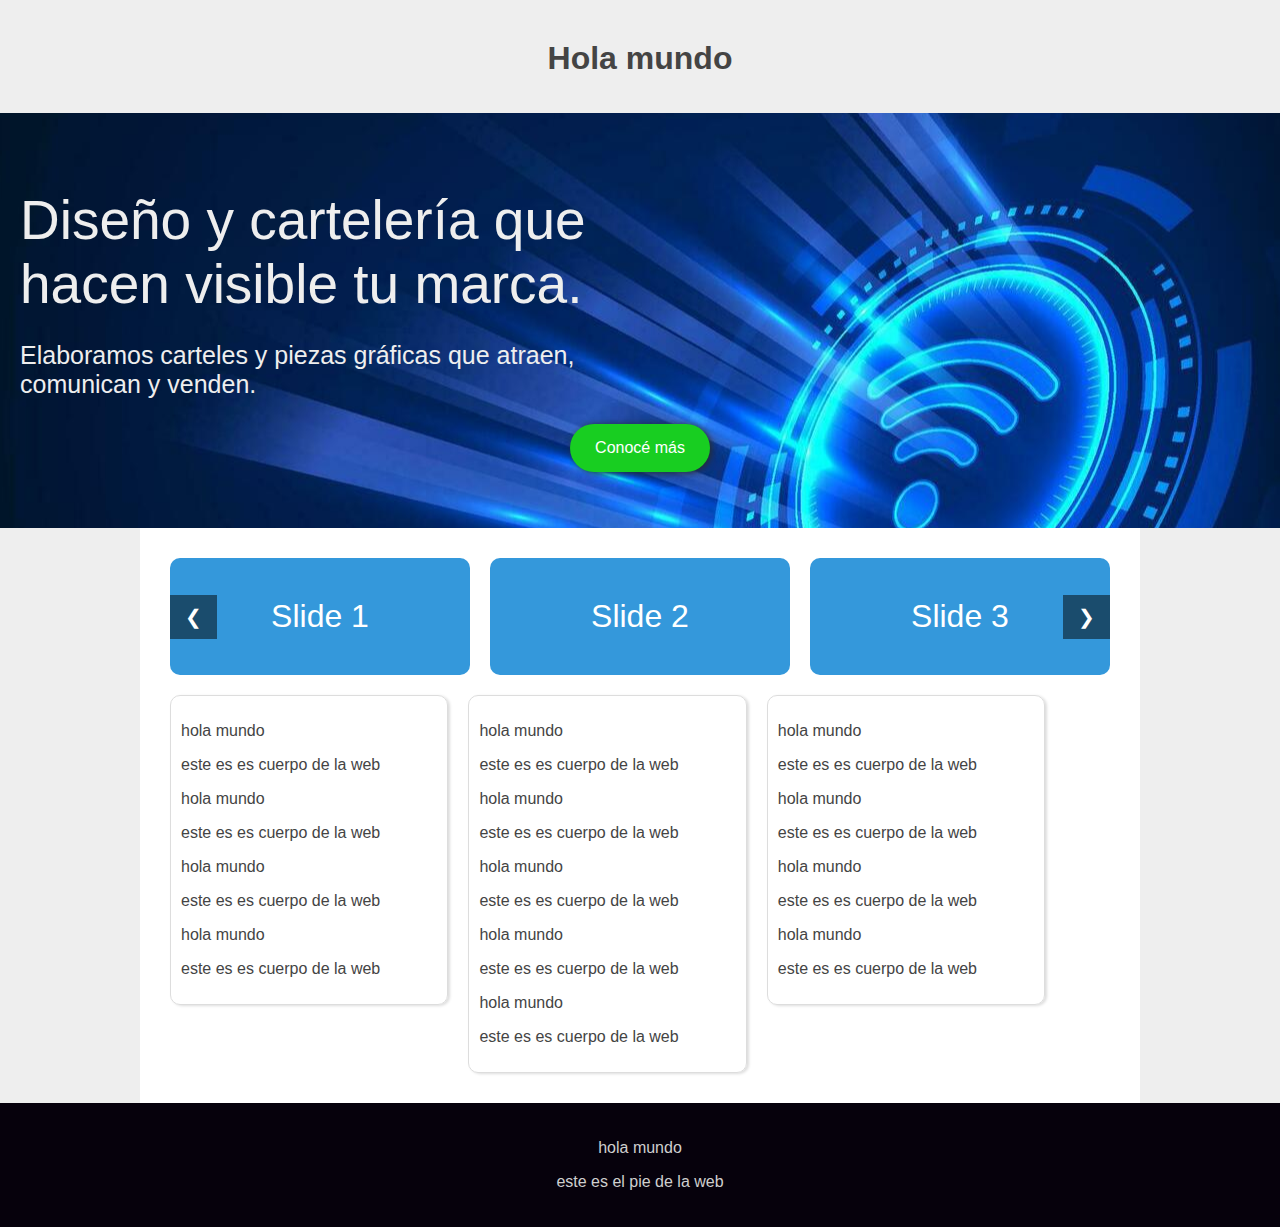
<file: index.html>
<html>
    <head>
            <meta name="viewport" content="width=device-width, initial-scale=1.0">
            <title>Sitio Web</title>
            <meta name="description" content="Sitio web para pruebas de herramientas">
            <meta name="keywords" content="key1, key2, key3">
            <meta name="author" content="Fabian Angeloni">
            <link rel="stylesheet" type="text/css" href="css/estilo.css">
            <link rel="icon" href="favicon.ico" type="image/x-icon">  
            <link rel="stylesheet" href="https://use.fontawesome.com/releases/v5.8.1/css/all.css" integrity="sha384-50oBUHEmvpQ+1lW4y57PTFmhCaXp0ML5d60M1M7uH2+nqUivzIebhndOJK28anvf" crossorigin="anonymous">      
    </head>

    <body>
            <header>
                <h1>Hola mundo</h1>
                <div class="content3">
                    <div class="contenthero">
                    <div class="textotipo-hero"> <p>Diseño y cartelería que hacen visible tu marca.</p></div>
                    <div class="textotipo-hero2"><p>Elaboramos carteles y piezas gráficas que atraen, comunican y venden.</p></div>
                    
                    </div><button class="boton-hero">Conocé más</button><br><br><br>
                </div>
            </header>
            <main>
                <div class="content1">



                    <div class="slider-container">
                        <div class="slider-track" id="sliderTrack">
                          <div class="slide"><div class="slide-content">Slide 1</div></div>
                          <div class="slide"><div class="slide-content">Slide 2</div></div>
                          <div class="slide"><div class="slide-content">Slide 3</div></div>
                          <div class="slide"><div class="slide-content">Slide 4</div></div>
                          <div class="slide"><div class="slide-content">Slide 5</div></div>
                          <div class="slide"><div class="slide-content">Slide 6</div></div>
                        </div>
                      
                        <button class="arrow left" onclick="prevSlide()">&#10094;</button>
                        <button class="arrow right" onclick="nextSlide()">&#10095;</button>
                      </div>
                      
                      <script>
                        const track = document.getElementById('sliderTrack');
                        const totalSlides = 6;
                        const visibleSlides = 3;
                        const slideWidth = 100 / visibleSlides;
                        let currentIndex = 0;
                        let autoSlideInterval;
                      
                        function updateSlider() {
                          const offset = -(currentIndex * slideWidth);
                          track.style.transform = `translateX(${offset}%)`;
                        }
                      
                        function nextSlide() {
                          currentIndex = (currentIndex + 1) % (totalSlides - visibleSlides + 1);
                          updateSlider();
                          resetAutoSlide();
                        }
                      
                        function prevSlide() {
                          currentIndex = (currentIndex - 1 + (totalSlides - visibleSlides + 1)) % (totalSlides - visibleSlides + 1);
                          updateSlider();
                          resetAutoSlide();
                        }
                      
                        function startAutoSlide() {
                          autoSlideInterval = setInterval(() => {
                            nextSlide();
                          }, 4000);
                        }
                      
                        function resetAutoSlide() {
                          clearInterval(autoSlideInterval);
                          startAutoSlide();
                        }
                      
                        // Inicializar
                        updateSlider();
                        startAutoSlide();
                      </script>
                    
                    <div class="a33" >
                <span class="textotipo1"><p>hola mundo</p><p>este es es cuerpo de la web</p>
                    <p>hola mundo</p><p>este es es cuerpo de la web</p>
                    <p>hola mundo</p><p>este es es cuerpo de la web</p>
                    <p>hola mundo</p><p>este es es cuerpo de la web</p></div>
                    <div class="a33" ><p>hola mundo</p><p>este es es cuerpo de la web</p>
                    <p>hola mundo</p><p>este es es cuerpo de la web</p>
                    <p>hola mundo</p><p>este es es cuerpo de la web</p>
                    <p>hola mundo</p><p>este es es cuerpo de la web</p>
                    <p>hola mundo</p><p>este es es cuerpo de la web</p></div>
                    <div class="a33" ><p>hola mundo</p><p>este es es cuerpo de la web</p>
                    <p>hola mundo</p><p>este es es cuerpo de la web</p>
                    <p>hola mundo</p><p>este es es cuerpo de la web</p>
                    <p>hola mundo</p><p>este es es cuerpo de la web</p></div></span>
                </div>

            </main>
            <footer>
                <div class="content2">
                    <span class="textotipo2"><p>hola mundo</p><p>este es el pie de la web</p></span>
                    </div>
    
            </footer>
    </body>
</html>
</file>
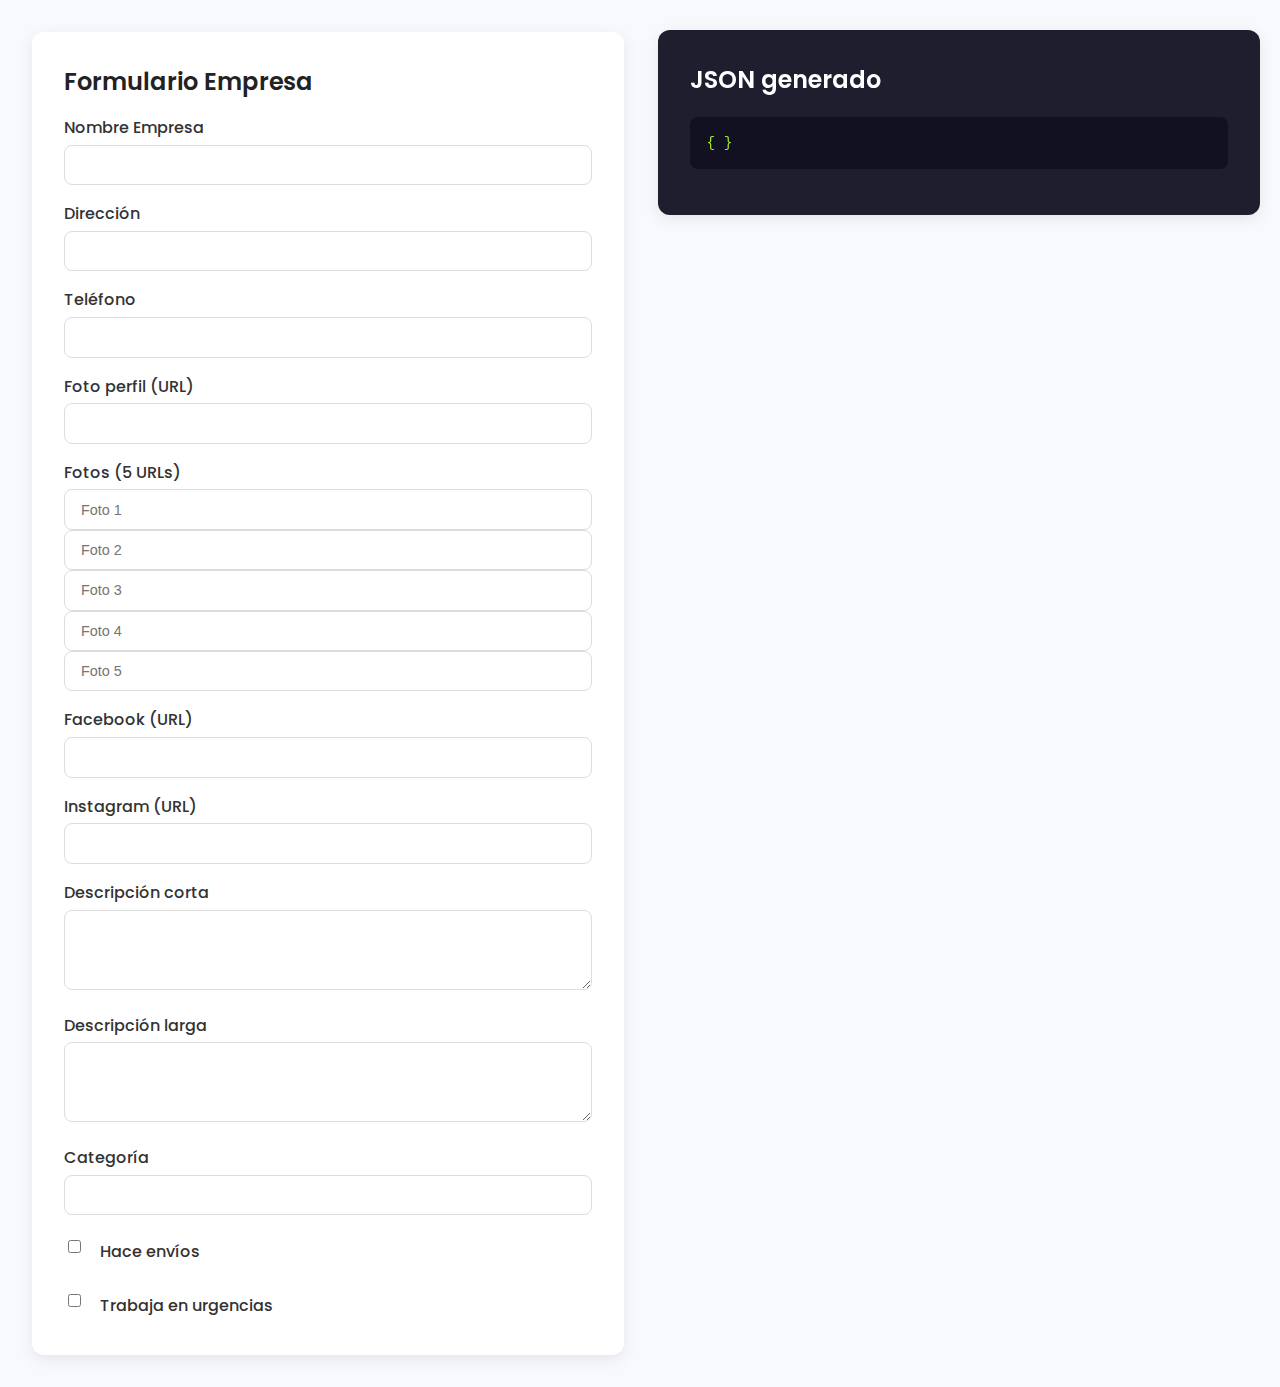
<file: json-generador.html>
<!DOCTYPE html>
<html lang="es">
<head>
  <meta charset="UTF-8">
  <title>Generador JSON Empresas</title>
  <link href="https://fonts.googleapis.com/css2?family=Poppins:wght@300;500;600&display=swap" rel="stylesheet">
  <style>
    * {
      box-sizing: border-box;
    }
    body {
      font-family: 'Poppins', sans-serif;
      margin: 0;
      background: #f7f9fc;
      color: #333;
    }
    .container {
      display: grid;
      grid-template-columns: 1fr 1fr;
      gap: 2rem;
      padding: 2rem;
      min-height: 100vh;
    }
    form {
      background: #fff;
      padding: 2rem;
      border-radius: 12px;
      box-shadow: 0 4px 15px rgba(0,0,0,0.08);
    }
    form h2 {
      margin-top: 0;
      font-weight: 600;
      color: #222;
      margin-bottom: 1rem;
    }
    label {
      font-weight: 500;
      display: block;
      margin-bottom: .3rem;
      margin-top: 1rem;
    }
    input, textarea {
      width: 100%;
      padding: .7rem 1rem;
      border: 1px solid #ddd;
      border-radius: 8px;
      font-size: .9rem;
      outline: none;
      transition: border-color .3s;
    }
    input:focus, textarea:focus {
      border-color: #0077ff;
    }
    textarea {
      resize: vertical;
      min-height: 80px;
    }
    .checkbox-group {
      display: flex;
      gap: 1rem;
      align-items: center;
      margin-top: 0.5rem;
    }
    .output {
      background: #1e1e2f;
      padding: 2rem;
      border-radius: 12px;
      box-shadow: 0 4px 15px rgba(0, 0, 0, 0.08);
      overflow: auto;
      position: fixed;
      top: 30px;
      right: 20px;
      width: 47%;
    }
    .output h2 {
      color: #fff;
      margin-top: 0;
      font-weight: 600;
    }
    pre {
      background: #111122;
      padding: 1rem;
      border-radius: 8px;
      color: #a6e22e;
      font-size: .9rem;
      line-height: 1.4;
      white-space: pre-wrap;
      word-wrap: break-word;
    }
  </style>
</head>
<body>
  <div class="container">
    <form id="empresaForm">
      <h2>Formulario Empresa</h2>
      
      <label>Nombre Empresa</label>
      <input type="text" name="nombre">

      <label>Dirección</label>
      <input type="text" name="direccion">

      <label>Teléfono</label>
      <input type="text" name="telefono">

      <label>Foto perfil (URL)</label>
      <input type="url" name="fotoPerfil">

      <label>Fotos (5 URLs)</label>
      <input type="url" name="fotos1" placeholder="Foto 1">
      <input type="url" name="fotos2" placeholder="Foto 2">
      <input type="url" name="fotos3" placeholder="Foto 3">
      <input type="url" name="fotos4" placeholder="Foto 4">
      <input type="url" name="fotos5" placeholder="Foto 5">

      <label>Facebook (URL)</label>
      <input type="url" name="facebook">

      <label>Instagram (URL)</label>
      <input type="url" name="instagram">

      <label>Descripción corta</label>
      <textarea name="descCorta"></textarea>

      <label>Descripción larga</label>
      <textarea name="descLarga"></textarea>

      <label>Categoría</label>
      <input type="text" name="categoria">

      <div class="checkbox-group">
        <input type="checkbox" name="haceEnvios" id="haceEnvios" style="width: auto;">
        <label for="haceEnvios">Hace envíos</label>
      </div>

      <div class="checkbox-group">
        <input type="checkbox" name="urgencias" id="urgencias" style="width: auto;">
        <label for="urgencias">Trabaja en urgencias</label>
      </div>
    </form>

    <div class="output">
      <h2>JSON generado</h2>
      <pre id="jsonOutput">{ }</pre>
    </div>
  </div>

  <script>
    const form = document.getElementById('empresaForm');
    const output = document.getElementById('jsonOutput');

    form.addEventListener('input', () => {
      const data = {
        nombre: form.nombre.value,
        direccion: form.direccion.value,
        telefono: form.telefono.value,
        fotoPerfil: form.fotoPerfil.value,
        fotos: [
          form.fotos1.value,
          form.fotos2.value,
          form.fotos3.value,
          form.fotos4.value,
          form.fotos5.value
        ].filter(f => f),
        facebook: form.facebook.value,
        instagram: form.instagram.value,
        descripcionCorta: form.descCorta.value,
        descripcionLarga: form.descLarga.value,
        categoria: form.categoria.value,
        haceEnvios: form.haceEnvios.checked,
        urgencias: form.urgencias.checked
      };
      output.textContent = JSON.stringify(data, null, 2);
    });
  </script>
</body>
</html>
</file>
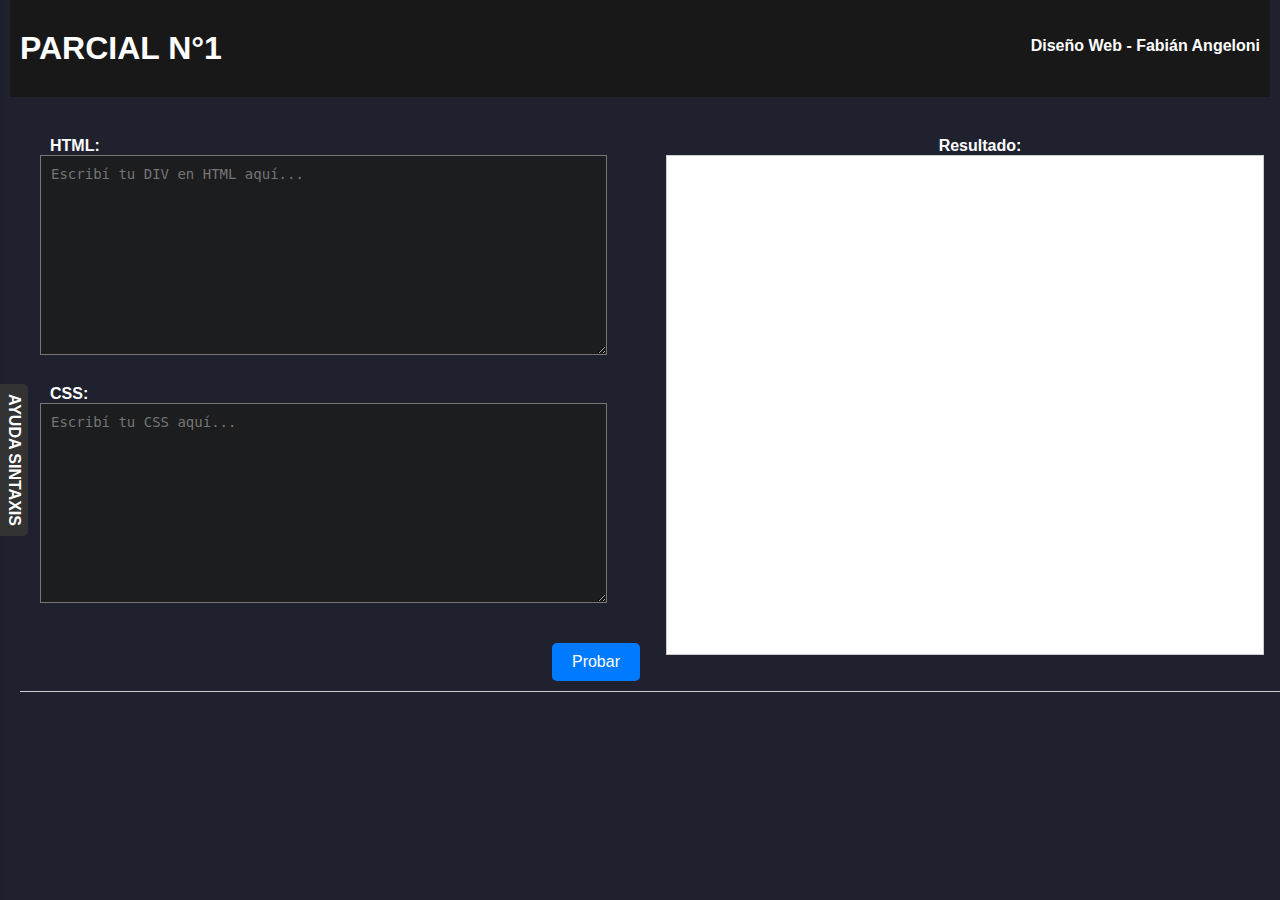
<file: parcial1.html>
<!DOCTYPE html>
<html lang="es">
<head>
  <link rel="stylesheet" type="text/css" href="css/style.css">
  <meta charset="UTF-8">
  <title>Editor HTML y CSS</title>

</head>
<body>
  
  <!-- Toggle -->
  <input type="checkbox" id="toggle-menu">
  <label for="toggle-menu" class="toggle-label">AYUDA SINTAXIS</label>

  <!-- Panel lateral -->
  <div class="side-panel">
    <h3>SINTAXIS DIV</h3>
    <p><code>	&lt;div&gt;Contenido del div&lt;/div&gt;</code></p>
    <br>
    <h3>AGREGAR CLASE</h3>
    <p><code>	&lt;div class="nombreclase"&gt;Contenido del div&lt;/div&gt;</code></p>
    <br>
    <h3>AGREGAR IMAGEN</h3>
    <p><code>	&lt;img src="www.ejemplo.com/imagen.jpg"&gt;</code></p>
    <br>
    <h3>EJEMPLO IMAGEN DENTRO DE DIV</h3>
    <p><code>	&lt;div&gt;</code></p><p><code> &lt;img src="www.ejemplo.com/imagen.jpg"&gt;</code></p><p><code>&lt;/div&gt;</code></p>
    <br>
    <h3>SINTAXIS CSS</h3>
    <P>.nombreclase{atributo:valor; atributo2:valor2;}</P>
    <br>
    <h3>CSS DE LA CLASE</h3>
    <P>Debe llamarse igual y comienza con un punto .</P>
    <br>
    <p>.nombreclase{atributo:valor;atributo2:valor;}</p>
    <br>
    <h3>ATRIBUTOS CSS MAS COMUNES</h3>
    <P>ANCHO: width   (px o %)</P>
     <P>ALTO: height   (px o %)</P>
      <P>COLOR DE FONDO: background-color</P>
       <P>COLOR DE TEXTO: color</P>
        <P>TAMAÑO TEXTO: font-size  (px)</P>
         <P>ALINEAR TEXTO: text-align   (left, right, center)</P>
         <P>MARGEN EXTERNO: margin  (px)</P>
          <P>MARGEN INTERNO: padding  (px)</P>
           <P>BORDES REDONDEADOS: border-radius  (px)</P>
            <P>TIPO DE FUENTE: font-family</P>
             <P>FLOTAR A LA IZQUIERDA: float:left;</P>
             <P>CURSOR MANITO: cursor:pointer;</P>
              <P>BORDE: border:2px solid (color);</P>
               <br>
                <P>los colores se pueden agregar con codigo de color</P>
                 <P>Ejemplo: NEGRO= #000000;</P>
                  <P>buscar en google "selector de color"</P>
    <br>
    
  </div>

 

    <header><h1>PARCIAL N°1</h1><H4>Diseño Web - Fabián Angeloni</H4></header>


    <div class="wrap">

       <div class="contenedor">
       
        <div class="editor">
          <label>HTML:</label>
        <textarea id="html" placeholder="Escribí tu DIV en HTML aquí..."></textarea>

</div>
<div class="editor">
      <label>CSS:</label>
        <textarea id="css" placeholder="Escribí tu CSS aquí..."></textarea>
</div>
        <button onclick="probar()">Probar</button>
      </div>
        <div class="contenedor">
          <label>Resultado:</label>
        
        <iframe id="resultado"></iframe>
        </div>
    </div>

  
  
  <script>
    function probar() {
      const html = document.getElementById("html").value;
      const css = document.getElementById("css").value;
      const resultado = document.getElementById("resultado");

      const contenido = `
        <!DOCTYPE html>
        <html lang="es">
        <head>
          <style>${css}</style>
        </head>
        <body>
          ${html}
        </body>
        </html>
      `;

      resultado.srcdoc = contenido;
    }
  </script>

 

</body>
</html>
</file>
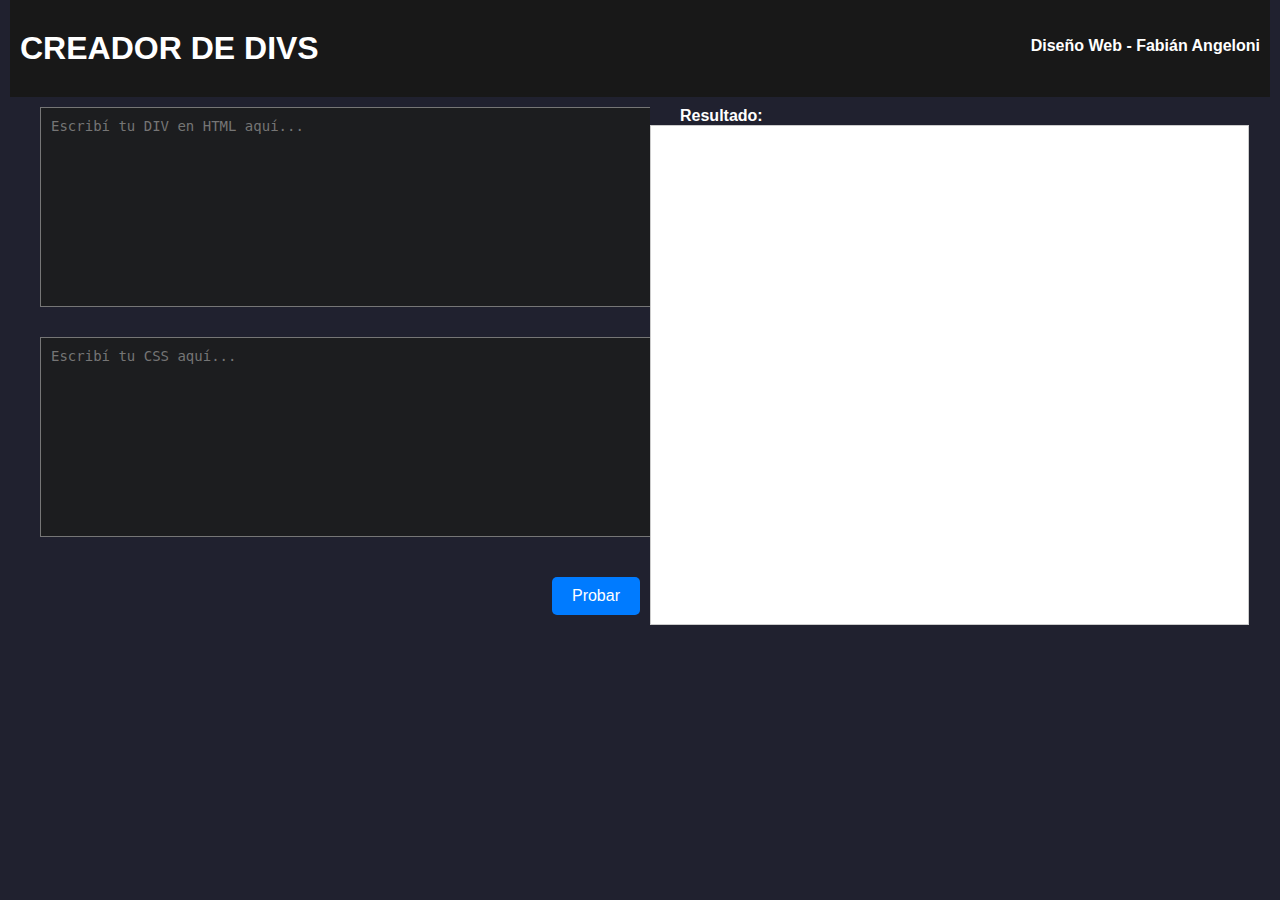
<file: probador.html>
<!DOCTYPE html>
<html lang="es">
<head>
  <link rel="stylesheet" type="text/css" href="css/style.css">
  <meta charset="UTF-8">
  <title>Editor HTML y CSS</title>

</head>
<body>
    <header><h1>CREADOR DE DIVS</h1><H4>Diseño Web - Fabián Angeloni</H4></header>
<div class="contenedor">
  
  <textarea id="html" placeholder="Escribí tu DIV en HTML aquí..."></textarea>


 
  <textarea id="css" placeholder="Escribí tu CSS aquí..."></textarea>

  <button onclick="probar()">Probar</button>
</div>
 <div class="contenedor">
    <label>Resultado:</label>
  
  <iframe id="resultado"></iframe>
  </div>
  <script>
    function probar() {
      const html = document.getElementById("html").value;
      const css = document.getElementById("css").value;
      const resultado = document.getElementById("resultado");

      const contenido = `
        <!DOCTYPE html>
        <html lang="es">
        <head>
          <style>${css}</style>
        </head>
        <body>
          ${html}
        </body>
        </html>
      `;

      resultado.srcdoc = contenido;
    }
  </script>

</body>
</html>
</file>
<file: css/estilo.css>
body{background-color: #EEEEEE;
    margin: 0px; 
    font-family: Verdana, Geneva, Tahoma, sans-serif;
color: #444444;}

h1{text-align: center;
padding: 15px;
margin-top: 25px;}

.textotipo1{font-size: 16px;}

.textotipo2{font-size: 16px; color: rgb(207, 207, 207);}

.content1{
    background-color: #FFFFFF;
max-width: 1000px;
margin:0px auto;
padding: 20px;

overflow: auto;}

.contenthero{margin: 20px; width:600px; text-align: left;}

.a33{width: 29%;
    min-width: 29%;
    border:1px solid #dddddd;
    border-radius: 10px;
margin:10px;
padding: 10px;

box-shadow: 2px 1px 3px #dddddd;
transition-duration: 100ms;
    transition-timing-function: in-out;
    transition-property: box-shadow;
float: left;}

.a33:hover{
box-shadow:5px 10px 20px #bbbbbb;
}

.content2{
width:100%;
margin:0px auto;
padding: 20px 0px;
background-color: rgb(6, 1, 12);
bottom: 0px}


footer{
     width: 100%;
    text-align: center;}

     .boton-hero{text-align: center;
        box-shadow: 2px 1px 7px #2c2c2c;
    padding: 15px 25px;
border-radius: 25px;
background-color: rgb(24, 206, 33);
margin: 0px auto;
border: none;
cursor: pointer;
color:#ffffff;
font-size: 16px;transition-duration: 200ms;
    transition-timing-function: in-out;
    transition-property: background-color;}

.boton-hero:hover{text-align: center;
    padding: 15px 25px;
border-radius: 25px;
background-color: rgb(9, 187, 18);
margin: 0px auto;
border: none;
cursor: pointer;
color:#ffffff;
font-size: 16px;
}
    

     .content3{
        width:100%;
        margin:20px auto 0px auto;
        padding: 20px 0px;
        text-align: center;
        background-color: rgb(92, 92, 92);
        background-image: url("img/hero.jpg");
        min-height: 350px;
        background-position: center;

        bottom: 0px}
        
        
        footer{
             width: 100%;}
        
.textotipo-hero{font-size: 55px;  color: #eeeeee;}

.textotipo-hero2{font-size: 25px;  color: #eeeeee; margin-top: -30px;}




* {
    box-sizing: border-box;
  }

  body {
    font-family: sans-serif;
    margin: 0;
    padding: 0;
  }

  .slider-container {
    width: 100%;
    max-width: 1000px;
    margin: auto;
    overflow: hidden;
    position: relative;
  }

  .slider-track {
    display: flex;
    transition: transform 0.5s ease;
  }

  .slide {
    flex: 0 0 33.3333%;
    padding: 10px;
  }

  .slide-content {
    background: #3498db;
    color: white;
    text-align: center;
    font-size: 2rem;
    padding: 40px 0;
    border-radius: 10px;
  }

  .arrow {
    position: absolute;
    top: 50%;
    transform: translateY(-50%);
    background: rgba(0,0,0,0.5);
    color: white;
    border: none;
    padding: 10px 15px;
    font-size: 20px;
    cursor: pointer;
    z-index: 10;
    user-select: none;
  }

  .arrow.left {
    left: 10px;
  }

  .arrow.right {
    right: 10px;
  }
/*
  @media (max-width: 768px) {
    .slide {
      flex: 0 0 100%;
    }
  }*/
</file>
<file: css/style.css>
*{box-sizing:border-box;
      margin:0px;
      padding:0px;}
 body {
      font-family: sans-serif;
      padding: 20px;
      background-color: #20212f;
      margin:0px 0px 0px 20px;
      padding:0px;
      color: white;
    }

     /* Checkbox oculto para controlar el estado */
    #toggle-menu {
      display: none;
    }

    /* Botón de pestaña vertical */
    .toggle-label {
      position: fixed;
      top: 50%;
      left: 0;
      transform: translateY(-50%);
      background: #333;
      color: white;
      padding: 10px 5px;
      cursor: pointer;
      z-index: 1001;
      writing-mode: vertical-rl;
      text-align: center;
      border-radius: 0 5px 5px 0;
      user-select: none;
      margin-left: 0px;
      transition: background 0.3s;
    }

    .toggle-label:hover {
      background: #555;
    }

    /* Panel lateral */
    .side-panel {
      position: fixed;
      top: 0;
      left: -360px; /* fuera de pantalla por defecto */
      width: 350px;
      height: 100vh;
      background: rgba(250, 250, 250, 0.9);
      padding: 20px 15px 20px 35px;
      box-shadow: 4px 0 10px rgba(0, 0, 0, 0.1);
      transition: left 0.4s ease;
      z-index: 1000;
      color: black;
      overflow-y: auto;
      font-size: 13PX;
      line-height: 15px;
      font-weight: 600;
    }

    /* Mostrar panel cuando el checkbox está activado */
    #toggle-menu:checked ~ .side-panel {
      left: 0;
    }

    /* Animación extra: contenido que se mueve suavemente si querés */
    .main-content {
      padding: 2rem;
    }

header{width:100%; background-color: rgb(24, 24, 24); padding:10px; overflow: auto; margin-bottom: 10px; padding: 30px 10px; margin-left:-10px}
h1{float: left;}
h2{color: aqua;}
h4{float: right; margin-top:7px}

.amarillo{color: yellow;}


    .contenedor{width:50%; height:auto; overflow:auto; float:left;}
    textarea {
      min-width: 100%;
      max-width: 100%;
      height: 200px;
      max-height: 250px;
      font-family: monospace;
      font-size: 14px;
      padding: 10px;
      margin:0px 0px 30px 20px;
      float: left;
      background-color: #1c1d1f;
      color: rgb(205, 190, 184);
      
    }

    .editor {
      min-width: 90%;
      max-width: 90%;
      height: 200px;
      max-height: 250px;
      text-align: left;
      
      
    }

    .clear{clear: both; margin-bottom: 10px;}

    .wrap{margin:40px auto;
          border-bottom: 1px solid #ccc;
          overflow: auto;
          text-align: center;
        }

    iframe {
      width: 95%;
      min-height: 500px;
      border: 1px solid #ccc;
      background-color: white;
    }

    button {
      padding: 10px 20px;
      font-size: 16px;
      background-color: #007bff;
      color: white;
      border: none;
      border-radius: 5px;
      cursor: pointer;
      float:right;
      margin:10px;
    }

    button:hover {
      background-color: #0056b3;
    }

    label {
      font-weight: bold;
      margin: 10px 0px -30px 30px;
    }
</file>
